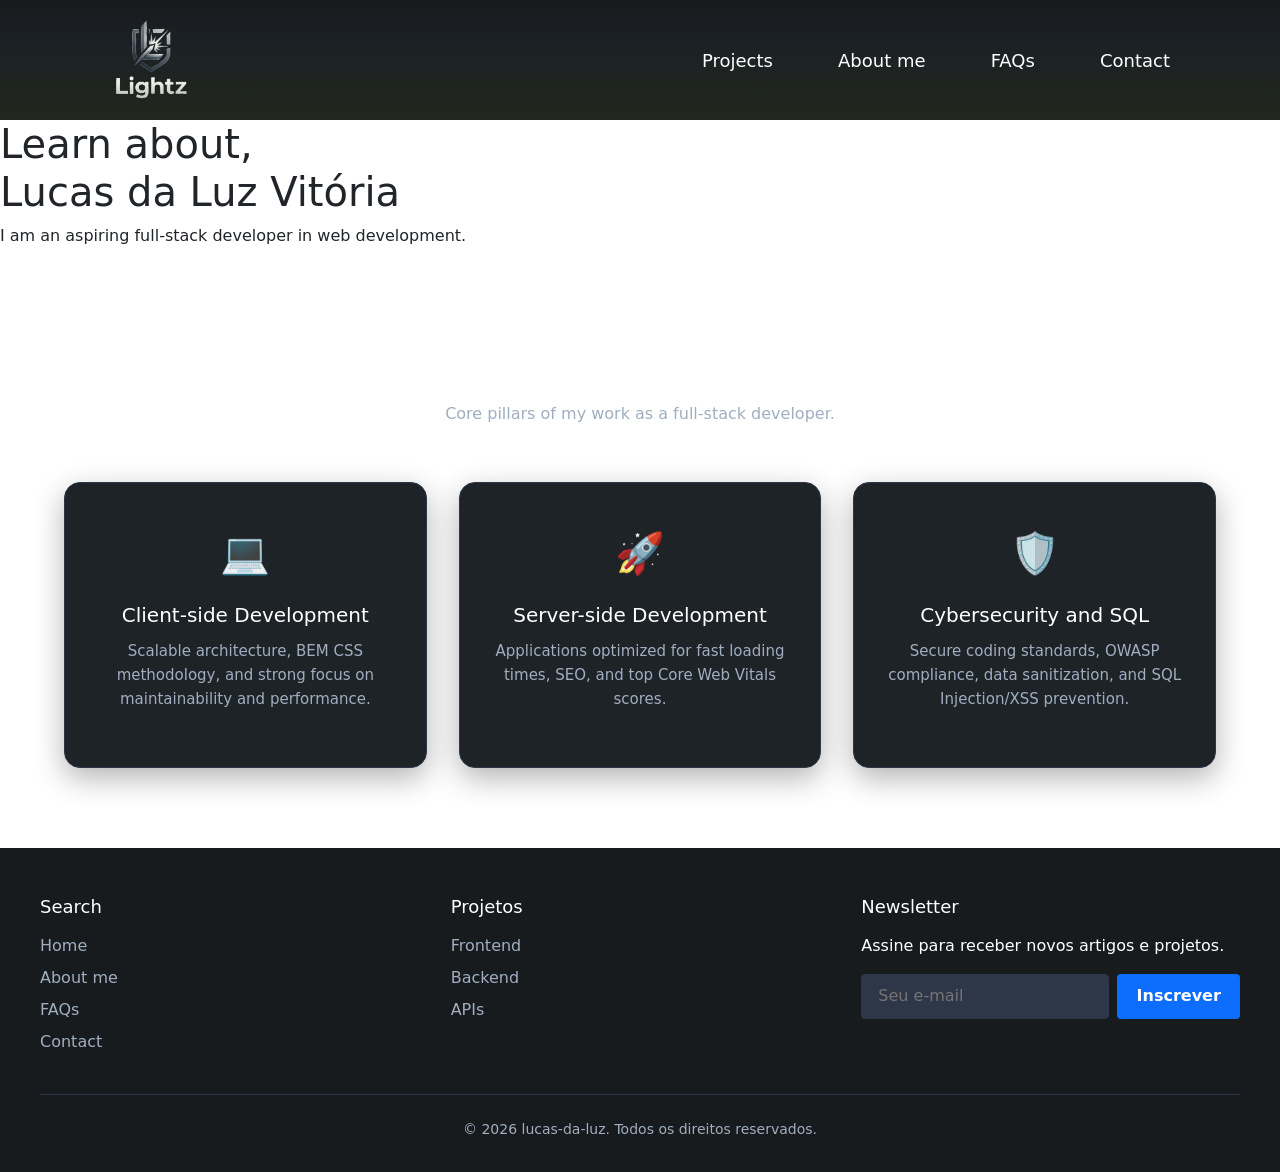
<file: new-index/index.html>
<!DOCTYPE html>
<html lang="en">
<head>
    <!-- Essencials setups -->
    <meta charset="UTF-8">
    <meta name="viewport" content="width=device-width, initial-scale=1.0">
    <title>Currriculum Project</title>

    <!-- Favicon -->
    <link rel="icon" type="image/x-icon" href="./assets/favico-lightz.ico">

    <!-- Fonts (Google Fonts) -->
    <link rel="preconnect" href="https://fonts.googleapis.com">
    <link rel="preconnect" href="https://fonts.gstatic.com" crossorigin>
    <link href="https://fonts.googleapis.com/css2?family=Inter:wght@400;600;700&display=swap" rel="stylesheet">

    <!-- CSS do Bootstrap 5.3 -->
<link href="https://cdn.jsdelivr.net/npm/bootstrap@5.3.3/dist/css/bootstrap.min.css" rel="stylesheet" integrity="sha384-QWTKZyjpPEjISv5WaRU9OFeRpok6YctnYmDr5pNlyT2bRjXh0JMhjY6hW+ALEwIH" crossorigin="anonymous">

    <!-- General Styles -->
    <link rel="stylesheet" href="css/style.css">
</head>
<body>
    <!-- Navigation Menu Header -->
    <nav class="nav-menu">
        <div>
        <a href="./index.html"><img class="nav-menu__logo" src="assets/nav-logo-home-button.png" alt="Logo do site"></a>
        </div>

        <div class="nav-menu__items">
            <a class="" href="#">Projects</a>
            <a class="" href="#">About me</a>
            <a class="" href="#">FAQs</a>
            <a class= "" href="#">Contact</a>
        </div>
    </nav>

    <!-- Main Content principal texts -->
    <main>
        <section class="main-content">
            <h1 class="main-content__title">Learn about,<br> Lucas da Luz Vitória</h1>
            <p class="main-content__description">I am an aspiring full-stack developer in web development.</p>
        </section>
      
        <!-- Main Features / Specialties Section -->
<section class="features">
  
  <!-- Section Header (Title + Subtitle) -->
  <div class="features__header">
    <h2 class="features__title">My Specialties</h2>
    <p class="features__subtitle">Core pillars of my work as a full-stack developer.</p>
  </div>

  <!-- Container for the 3 Floating Cards -->
  <div class="features__grid">
    
    <!-- Feature Card 1 -->
    <article class="features__card features__card--float-1">
      <div class="features__icon">💻</div>
      <h3 class="features__card-title">Client-side Development</h3>
      <p class="features__card-text">
        Scalable architecture, BEM CSS methodology, and strong focus on maintainability and performance.
      </p>
    </article>

    <!-- Feature Card 2 -->
    <article class="features__card features__card--float-2">
      <div class="features__icon">🚀</div>
      <h3 class="features__card-title">Server-side Development</h3>
      <p class="features__card-text">
        Applications optimized for fast loading times, SEO, and top Core Web Vitals scores.
      </p>
    </article>

    <!-- Feature Card 3: Cybersecurity Focus -->
    <article class="features__card features__card--float-3">
      <div class="features__icon">🛡️</div>
      <h3 class="features__card-title">Cybersecurity and SQL</h3>
      <p class="features__card-text">
        Secure coding standards, OWASP compliance, data sanitization, and SQL Injection/XSS prevention.
      </p>
    </article>

  </div>
</section>
    </main>

<footer class="footer">
  <div class="footer__container">
    
    <!-- Coluna 1: Navegação -->
    <div class="footer__col">
      <h5 class="footer__title">Search</h5>
      <ul class="footer__list">
        <li><a href="index.html" class="footer__link">Home</a></li>
        <li><a href="#features" class="footer__link">About me</a></li>
        <li><a href="#about" class="footer__link">FAQs</a></li>
        <li><a href="#about" class="footer__link">Contact</a></li>
      </ul>
    </div>

    <!-- Coluna 2: Projetos -->
    <div class="footer__col">
      <h5 class="footer__title">Projetos</h5>
      <ul class="footer__list">
        <li><a href="#" class="footer__link">Frontend</a></li>
        <li><a href="#" class="footer__link">Backend</a></li>
        <li><a href="#" class="footer__link">APIs</a></li>
      </ul>
    </div>

    <!-- Coluna 3: Newsletter -->
    <div class="footer__col footer__col--wide">
      <h5 class="footer__title">Newsletter</h5>
      <p class="footer__text">Assine para receber novos artigos e projetos.</p>
      
      <form class="footer__form">
        <input type="email" placeholder="Seu e-mail" class="footer__input" required>
        <button type="submit" class="footer__button">Inscrever</button>
      </form>
    </div>

  </div>

  <!-- Bottom Bar -->
  <div class="footer__bottom">
    <p>© 2026 lucas-da-luz. Todos os direitos reservados.</p>
  </div>
</footer>

<!-- JavaScript do Bootstrap (necessário para componentes interativos) -->
<script src="https://cdn.jsdelivr.net/npm/bootstrap@5.3.3/dist/js/bootstrap.bundle.min.js" integrity="sha384-YvpcrYf0tY3lHB60NNkmXc5s9fDVZLESaAA55NDzOxhy9GkcIdslK1eN7N6jIeHz" crossorigin="anonymous"></script>


<!-- Sprite SVG para os ícones funcionarem (#instagram, #facebook) -->
<svg xmlns="http://www.w3.org/2000/svg" class="d-none">
  <symbol id="facebook" viewBox="0 0 16 16">
    <path d="M16 8.049c0-4.446-3.582-8.05-8-8.05C3.58 0-.002 3.603-.002 8.05c0 4.017 2.926 7.347 6.75 7.951v-5.625h-2.03V8.05H6.75V6.275c0-2.017 1.195-3.131 3.022-3.131.876 0 1.791.157 1.791.157v1.98h-1.009c-.993 0-1.303.621-1.303 1.258v1.51h2.218l-.354 2.326H9.25V16c3.824-.604 6.75-3.934 6.75-7.951z"/>
  </symbol>
  <symbol id="instagram" viewBox="0 0 16 16">
    <path d="M8 0C5.829 0 5.556.01 4.703.048 3.85.088 3.269.222 2.76.42a3.917 3.917 0 0 0-1.417.923A3.927 3.927 0 0 0 .42 2.76C.222 3.268.087 3.85.048 4.7.01 5.555 0 5.827 0 8.001c0 2.172.01 2.444.048 3.297.04.852.174 1.433.372 1.942.205.526.478.972.923 1.417.444.445.89.719 1.416.923.51.198 1.09.333 1.942.372C5.555 15.99 5.827 16 8 16s2.444-.01 3.298-.048c.851-.04 1.434-.174 1.943-.372a3.916 3.916 0 0 0 1.416-.923c.445-.445.718-.891.923-1.417.197-.509.332-1.09.372-1.942C15.99 10.445 16 10.173 16 8s-.01-2.445-.048-3.299c-.04-.851-.175-1.433-.372-1.941a3.926 3.926 0 0 0-.923-1.417A3.911 3.911 0 0 0 13.24.42c-.51-.198-1.092-.333-1.943-.372C10.443.01 10.172 0 7.998 0h.003zm-.717 1.442h.718c2.136 0 2.389.007 3.232.046.78.035 1.204.166 1.486.275.373.145.64.319.92.599.28.28.453.546.598.92.11.281.24.705.275 1.485.039.843.047 1.096.047 3.231s-.008 2.389-.047 3.232c-.035.78-.166 1.203-.275 1.485a2.47 2.47 0 0 1-.599.919c-.28.28-.546.453-.92.598-.28.11-.704.24-1.485.276-.843.038-1.096.047-3.232.047s-2.39-.009-3.233-.047c-.78-.036-1.203-.166-1.485-.276a2.478 2.478 0 0 1-.92-.598 2.48 2.48 0 0 1-.6-.92c-.109-.281-.24-.705-.275-1.485-.038-.843-.046-1.096-.046-3.233 0-2.136.008-2.388.046-3.231.036-.78.166-1.204.276-1.486.145-.373.319-.64.599-.92.28-.28.546-.453.92-.598.282-.11.705-.24 1.485-.276.738-.034 1.024-.044 2.515-.045v.002zm4.988 1.328a.96.96 0 1 0 0 1.92.96.96 0 0 0 0-1.92zm-4.27 1.252a4.42 4.42 0 1 0 0 8.84 4.42 4.42 0 0 0 0-8.84zm0 1.44a2.98 2.98 0 1 1 0 5.96 2.98 2.98 0 0 1 0-5.96z"/>
  </symbol>
</svg>
</body>
</html>
</file>
<file: new-index/css/style.css>
* {
    margin: 0;
    padding: 0;
    box-sizing: border-box;
}

*, *::before, *::after {
    box-sizing: border-box;
}

.nav-menu {
    display: flex;
    flex-flow: row wrap;
    justify-content: space-between;
    align-items: center;

    background: linear-gradient(
        to bottom,
        #171b1e 0%,
        #1c2125 40%,
        #21271c 100%
    );
    padding: 0.625rem 80px;
    width: 100%;
}

.nav-menu a {
    position: relative;
    display: inline-flex;
    align-items: center;
    justify-content: center;
    color: #fff;
    text-decoration: none;
    font-size: 18px;
    
    /* Espaçamento interno fixo e seguro */
    padding: 0.625rem 1.875rem;
    border-radius: 0.375rem;
    
    /* Transições suaves sem afetar dimensões geométricas */
    transition: color 0.3s ease, background-color 0.3s ease, font-weight 0.2s ease;
}

/* Pseudo-elemento transparente que reserva a largura do estado em negrito */
.nav-menu a::before {
    content: attr(data-text);
    font-weight: bold;
    height: 0;
    visibility: hidden;
    overflow: hidden;
    user-select: none;
    pointer-events: none;
}

/* Estado de hover mantendo o tamanho exato da caixa */
.nav-menu a:hover {
    color: #2e3944;
    background-color: rgba(232, 235, 237, 0.984);
    font-weight: bold;
}

.nav-menu__logo {
    width: 80px;
    height: 80px;
    margin-right: 10px;
}

/* Container Principal do Rodapé */
.footer {
    background-color: #171b1e;
    color: #ffffff;
    padding: 3rem 1.5rem 1rem;
}

/* Grid que organiza as colunas */
.footer__container {
    max-width: 1200px;
    margin: 0 auto;
    display: grid;
    grid-template-columns: repeat(auto-fit, minmax(200px, 1fr)); /* Responsivo automático! */
    gap: 2rem;
}

/* Estilo das listas e links */
.footer__title {
    font-size: 1.125rem;
    margin-bottom: 1rem;
    color: #fff;
}

.footer__list {
    list-style: none;
    padding: 0;
    margin: 0;
}

.footer__link {
    color: #a0aec0;
    text-decoration: none;
    display: block;
    margin-bottom: 0.5rem;
    transition: color 0.2s ease;
}

.footer__link:hover {
    color: #ffffff;
}

/* Formulário de Newsletter */
.footer__form {
    display: flex;
    gap: 0.5rem;
    margin-top: 0.75rem;
}

.footer__input {
    padding: 0.6rem 1rem;
    border-radius: 4px;
    border: 1px solid #2d3748;
    background-color: #2d3748;
    color: #fff;
    width: 100%;
}

.footer__button {
    padding: 0.6rem 1.2rem;
    border-radius: 4px;
    border: none;
    background-color: #0d6efd;
    color: #fff;
    cursor: pointer;
    font-weight: 600;
    transition: background-color 0.2s ease;
}

.footer__button:hover {
    background-color: #0b5ed7;
}

/* Linha Inferior */
.footer__bottom {
    max-width: 1200px;
    margin: 2rem auto 0;
    padding-top: 1.5rem;
    border-top: 1px solid #2d3748;
    text-align: center;
    color: #a0aec0;
    font-size: 0.875rem;
}

/* ==========================================================================
   COMPONENT: FEATURES (FLOATING CARDS)
   ========================================================================== */

/* Main Section Wrapper */
.features {
    padding: 5rem 1.5rem;
    max-width: 75rem; /* 1200px equivalent in rem */
    margin: 0 auto;
}

/* Section Header Styles */
.features__header {
    text-align: center;
    margin-bottom: 3.5rem;
}

.features__title {
    font-size: clamp(1.75rem, 3vw, 2.5rem);
    color: #ffffff;
    margin-bottom: 0.75rem;
}

.features__subtitle {
    font-size: 1rem;
    color: #a0aec0;
    max-width: 37.5rem; /* 600px */
    margin: 0 auto;
}

/* Responsive Grid layout using CSS Grid */
.features__grid {
    display: grid;
    grid-template-columns: repeat(auto-fit, minmax(18.75rem, 1fr)); /* Auto-responsive columns */
    gap: 2rem;
    align-items: stretch;
}

/* Base Card Style (The "Floating Balloon") */
.features__card {
    background-color: #1e2328;
    border: 1px solid #2d3748;
    border-radius: 1rem; /* Rounded corners to mimic floating cards */
    padding: 2.5rem 1.5rem;
    text-align: center;
    
    /* Deep shadow to create the suspended floating illusion */
    box-shadow: 0 10px 30px rgba(0, 0, 0, 0.3);
    
    /* Smooth transitions for interactive states */
    transition: transform 0.3s ease, box-shadow 0.3s ease, border-color 0.3s ease;
}

/* Elevation and glow effect on hover */
.features__card:hover {
    transform: translateY(-12px) !important; /* Lifts the card on hover */
    box-shadow: 0 20px 40px rgba(13, 110, 253, 0.2); /* Subtle blue glow */
    border-color: #0d6efd;
}

/* Internal Card Elements */
.features__icon {
    font-size: 2.5rem;
    margin-bottom: 1.25rem;
}

.features__card-title {
    font-size: 1.25rem;
    color: #ffffff;
    margin-bottom: 0.75rem;
}

.features__card-text {
    font-size: 0.938rem;
    color: #a0aec0;
    line-height: 1.6;
}

/* -------------------------------------------------------------
   SMOOTH FLOATING ANIMATION (OPTIONAL)
   Gently shifts cards vertically at slightly different times
   ------------------------------------------------------------- */

@keyframes float {
    0%, 100% {
        transform: translateY(0);
    }
    50% {
        transform: translateY(-8px);
    }
}

/* Staggered animation delays for an organic floating motion */
.features__card--float-1 {
    animation: float 4s ease-in-out infinite;
}

.features__card--float-2 {
    animation: float 4s ease-in-out infinite 1.3s; /* 1.3s delay */
}

.features__card--float-3 {
    animation: float 4s ease-in-out infinite 2.6s; /* 2.6s delay */
}
</file>
